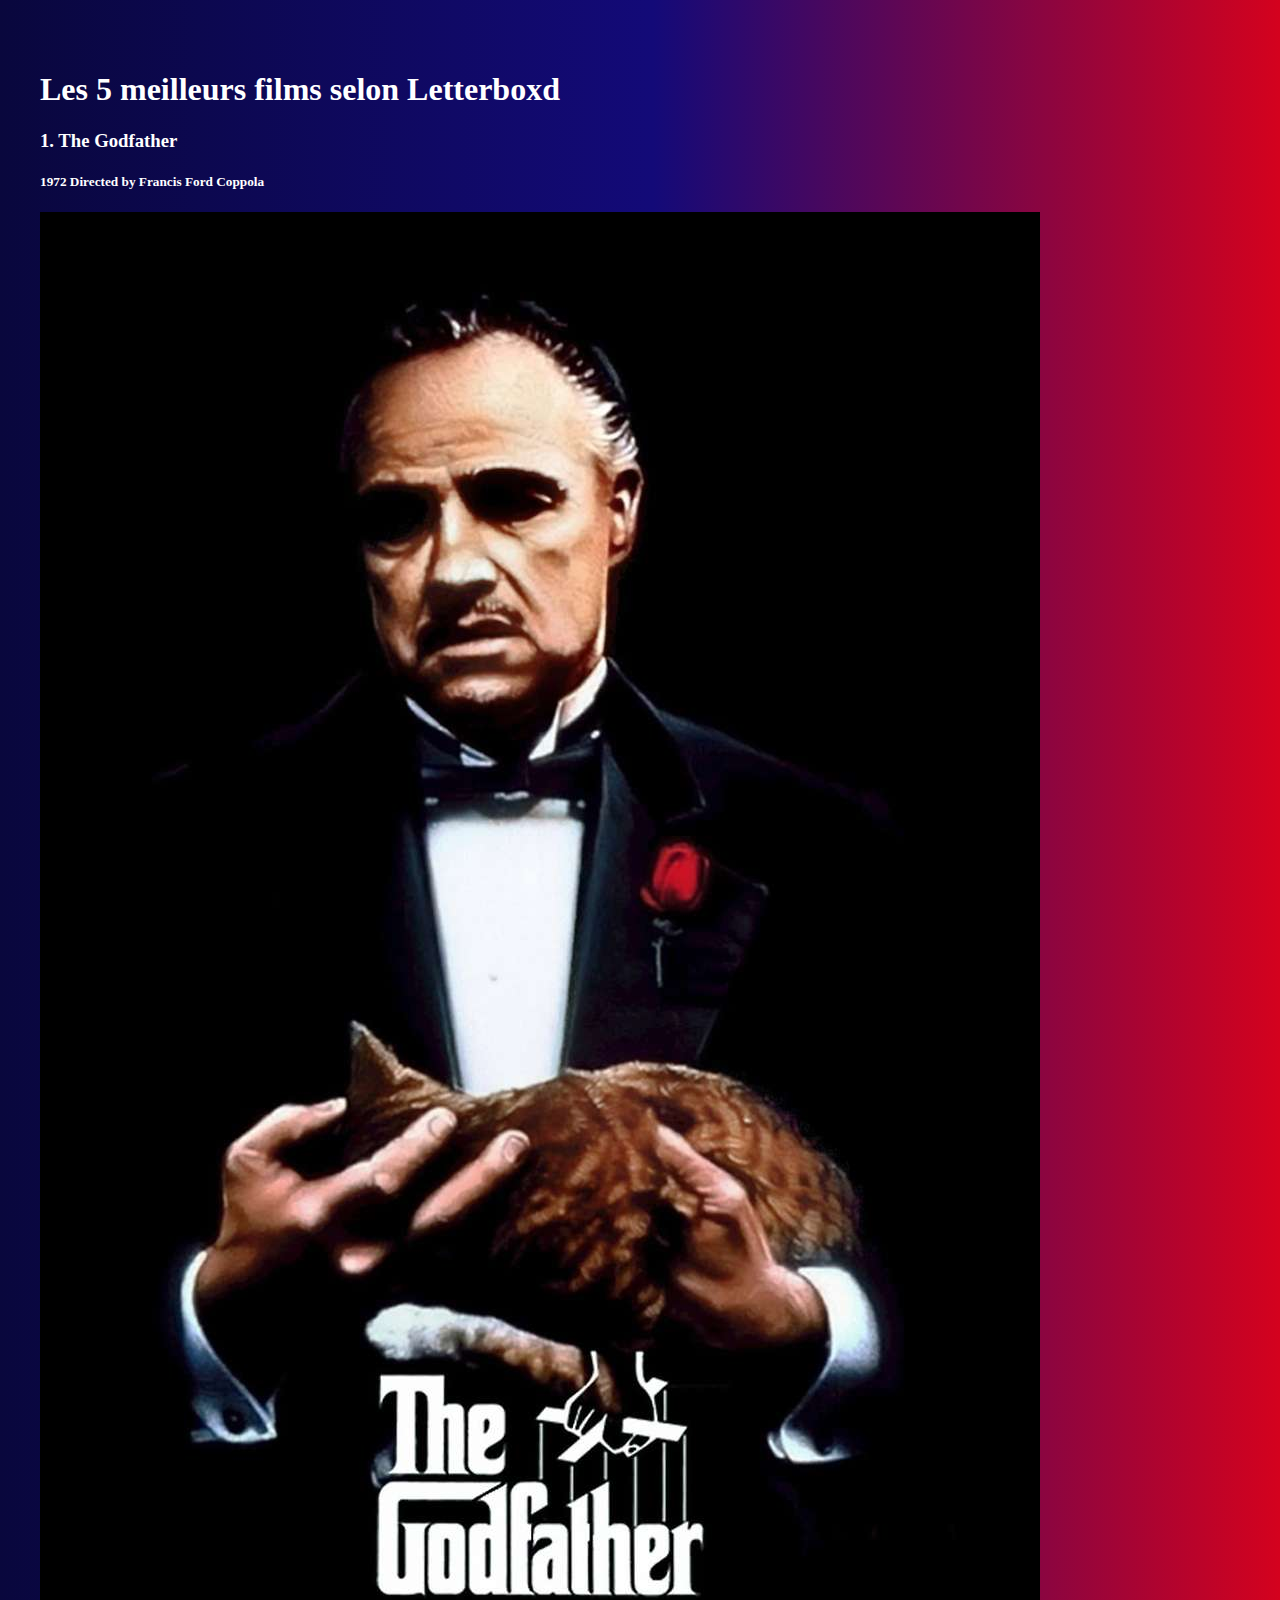
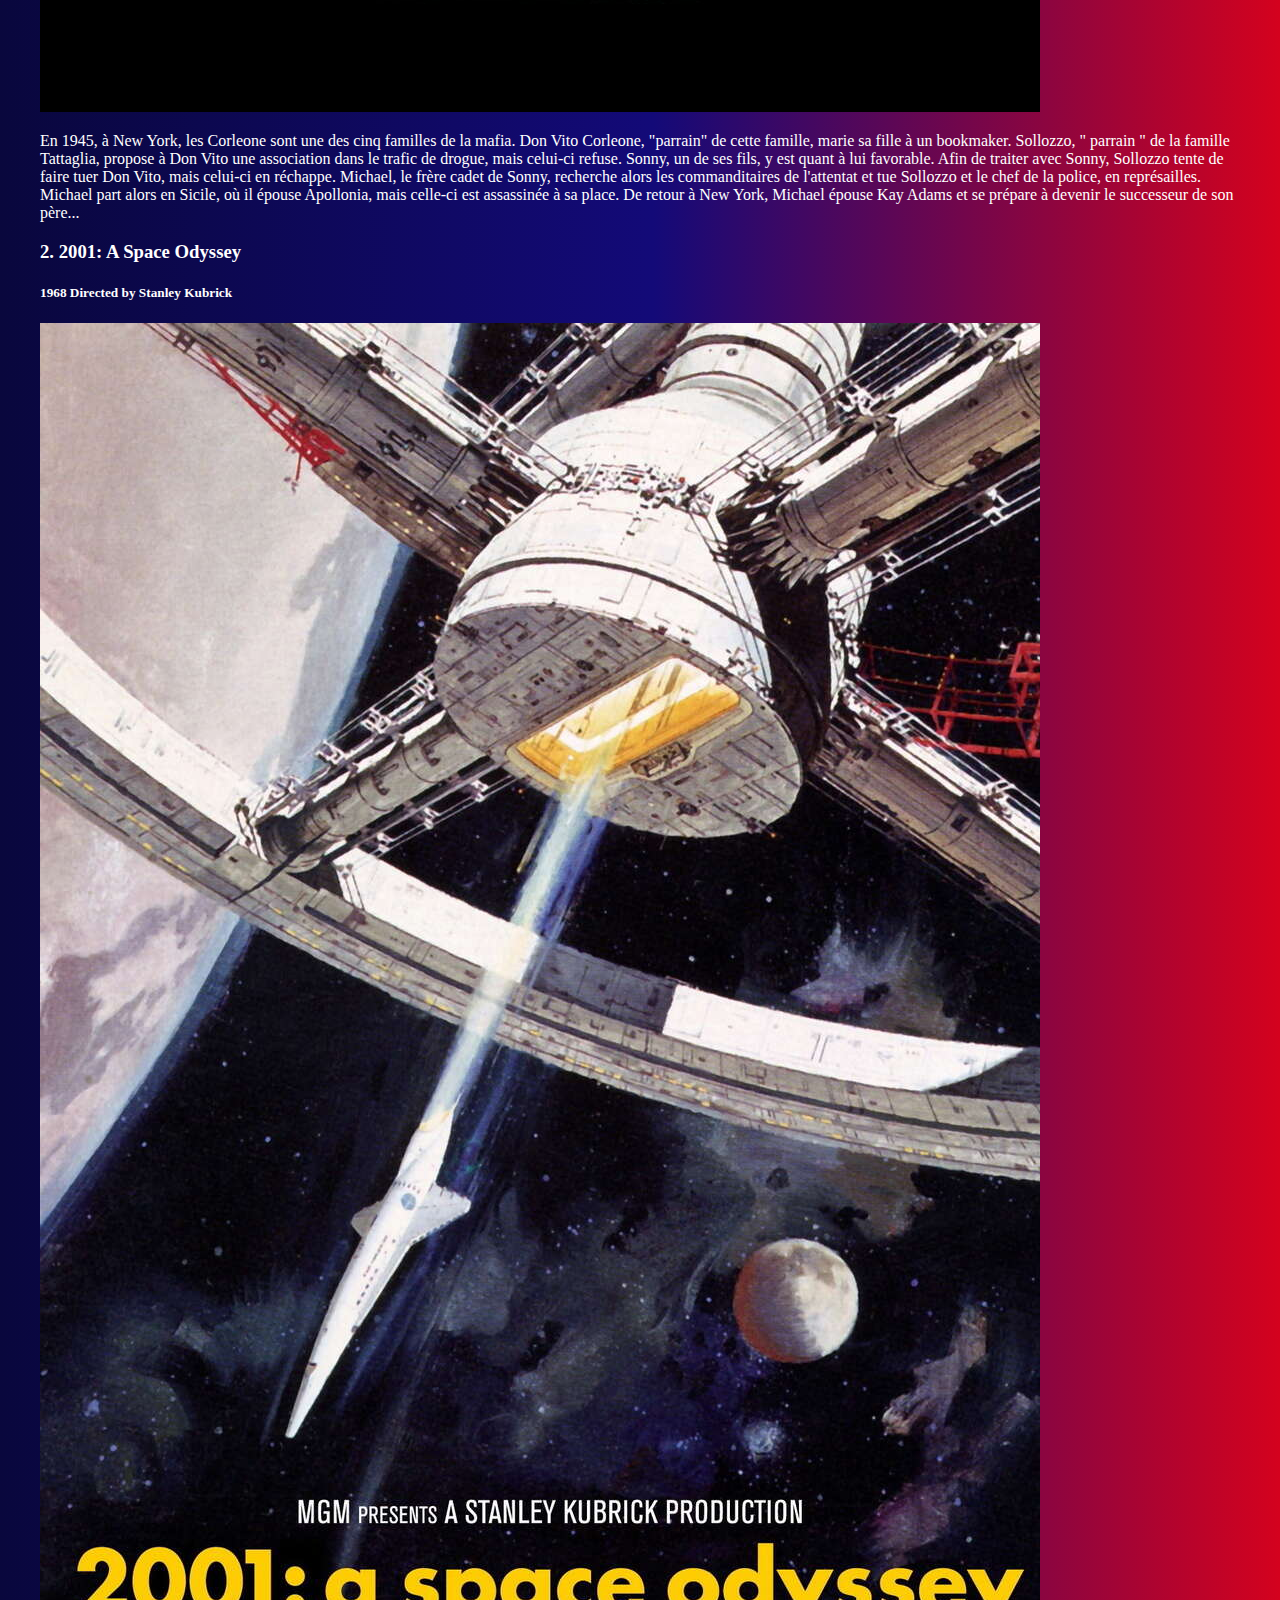
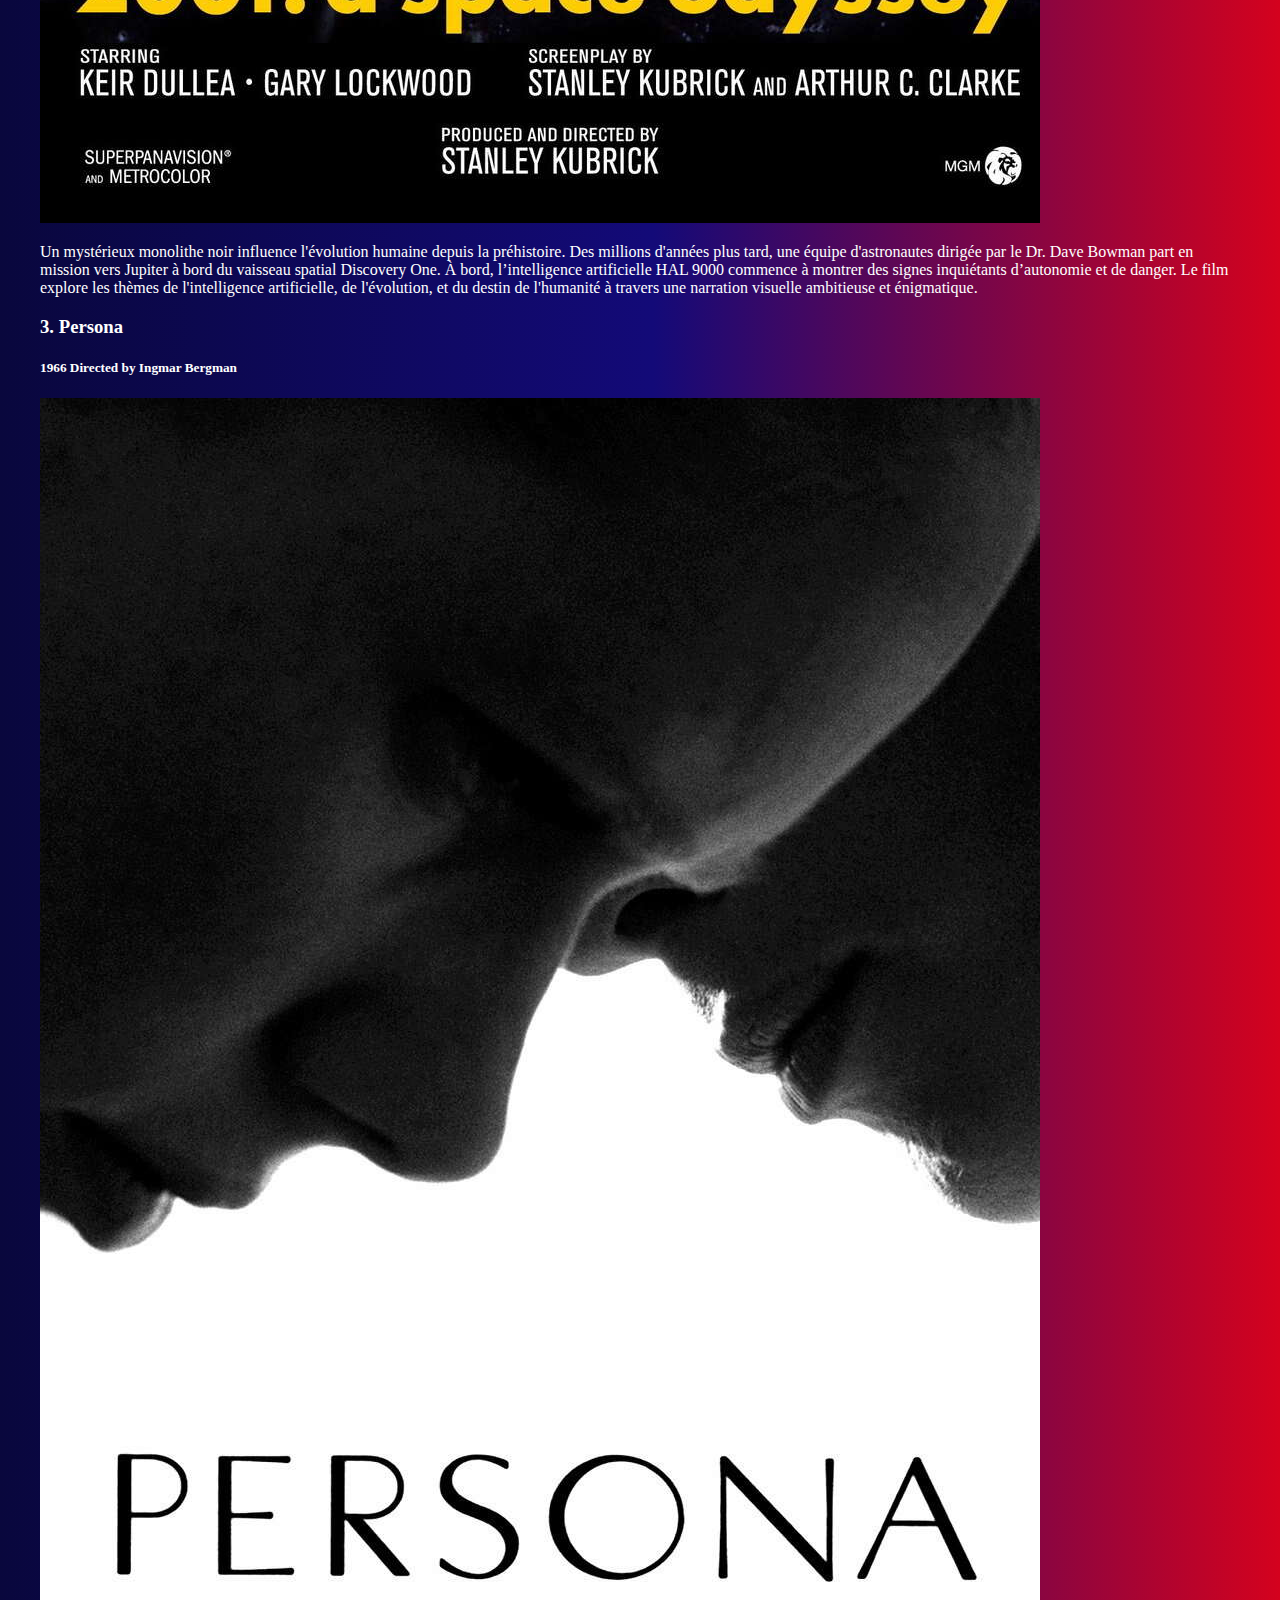
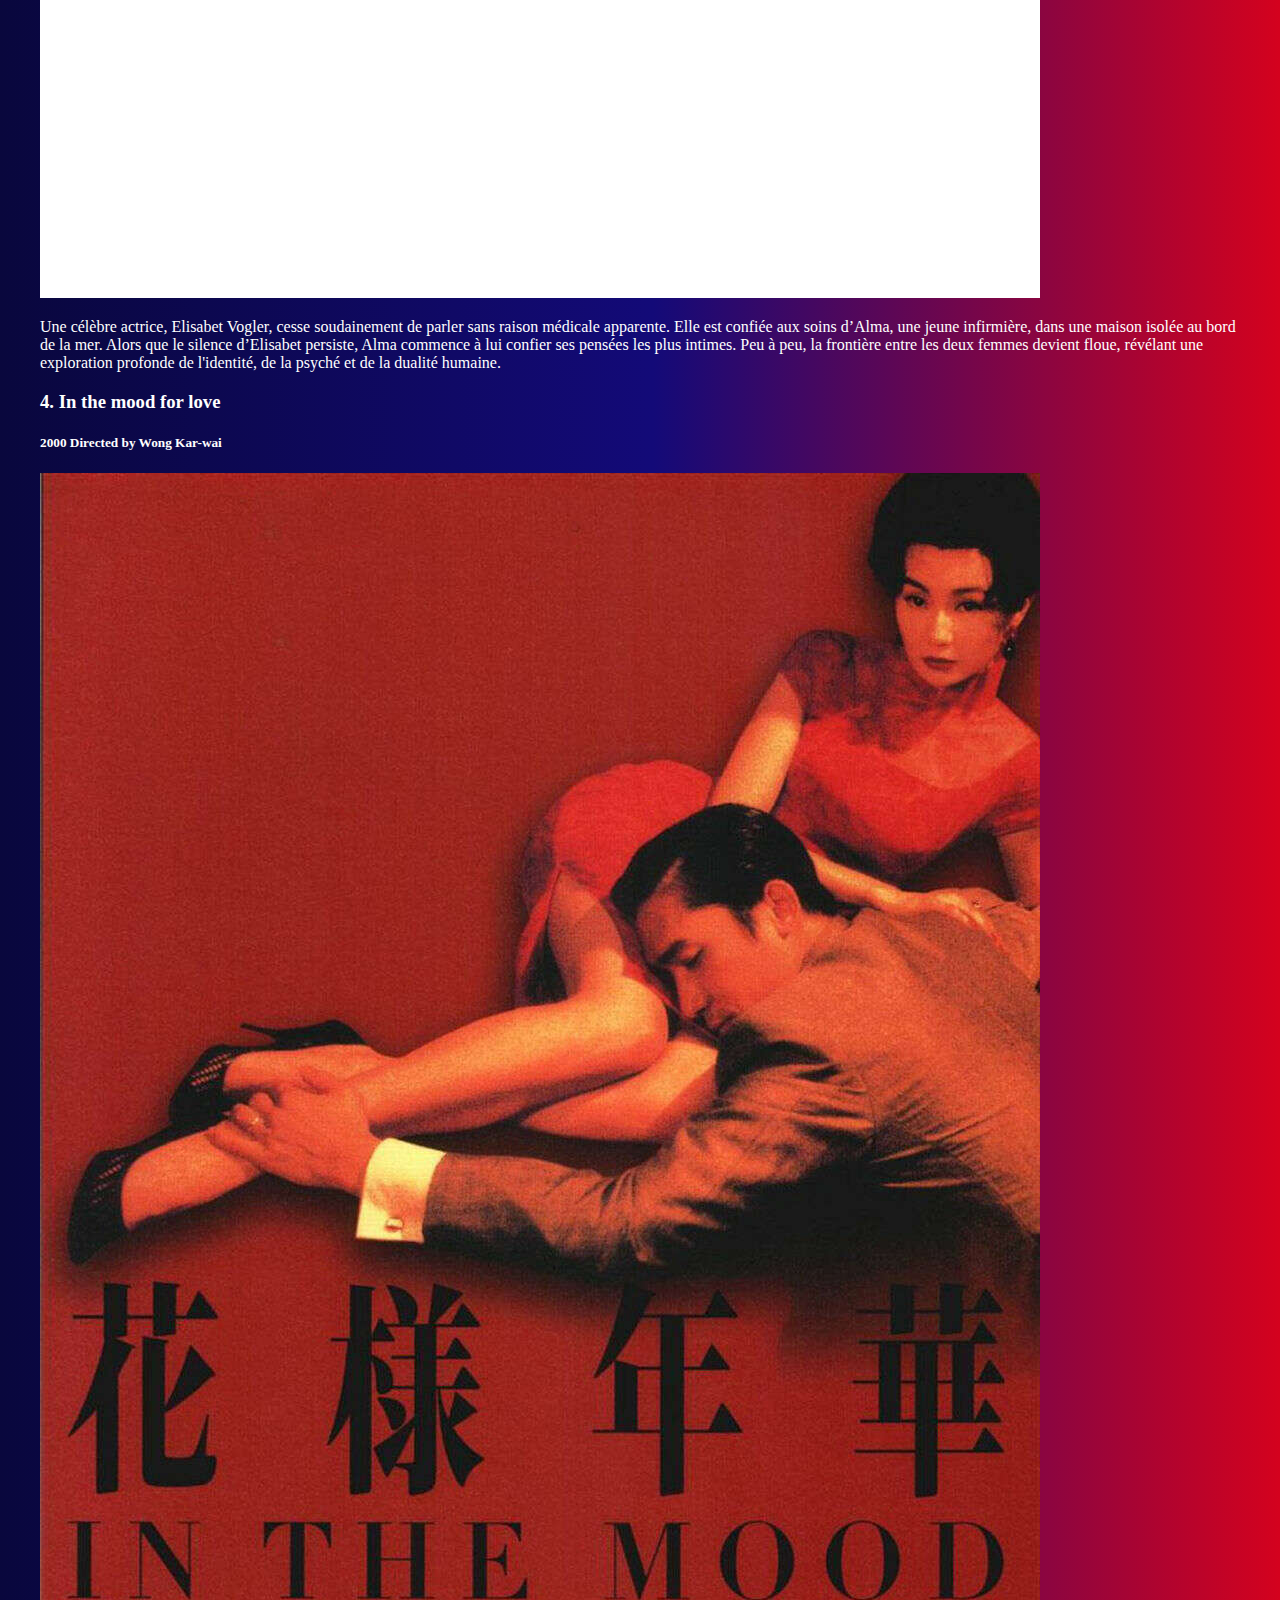
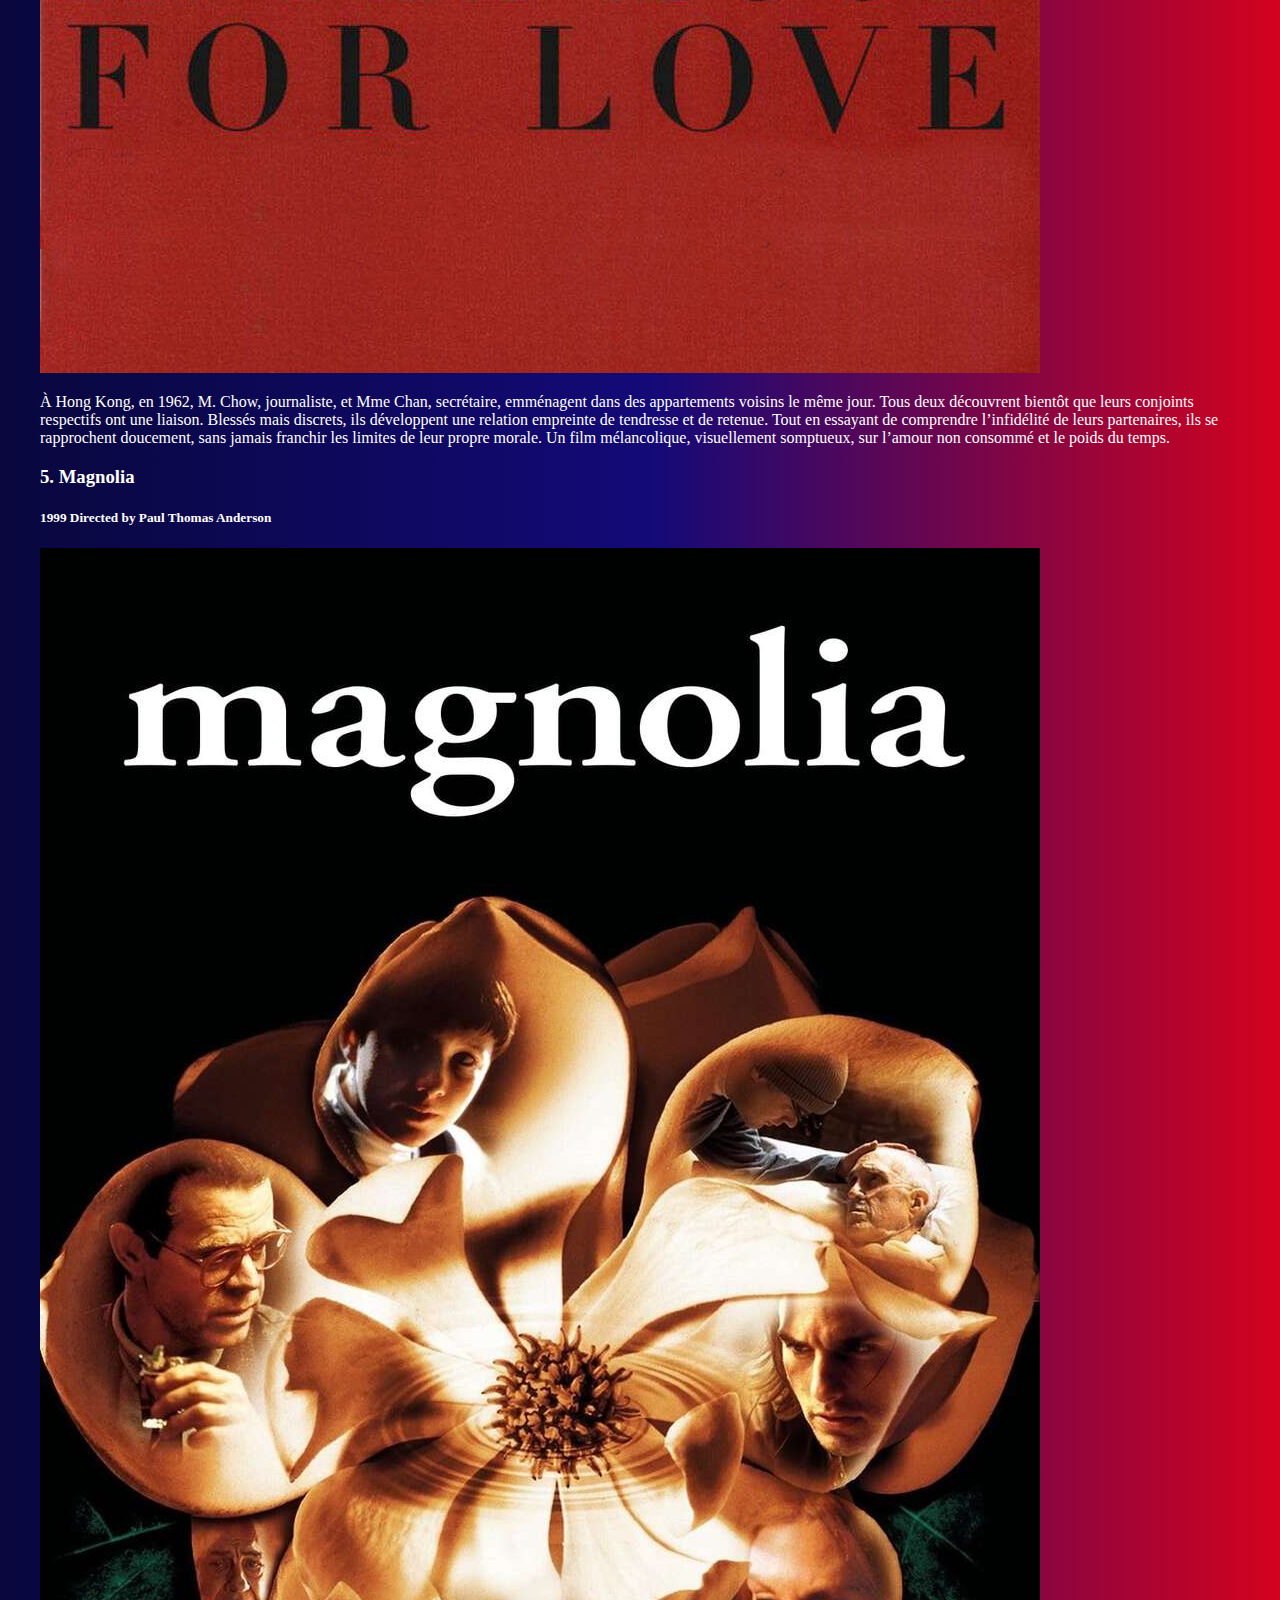
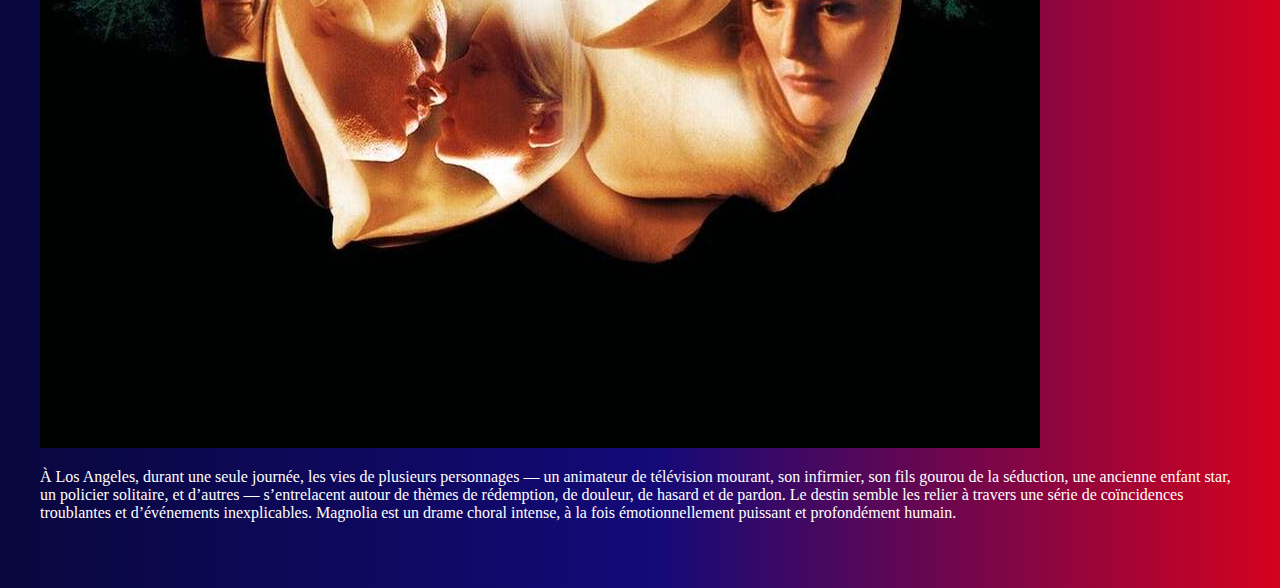
<file: blog.html>
<!DOCTYPE html>
<html lang="en">

<head>
    <meta charset="UTF-8">
    <meta name="viewport" content="width=device-width, initial-scale=1.0">
    <title>Blog</title>
    <link rel="stylesheet" href="styles.css">
    <link rel="preconnect" href="https://fonts.googleapis.com">
    <link rel="preconnect" href="https://fonts.gstatic.com" crossorigin>
    <link href="https://fonts.googleapis.com/css2?family=Truculenta:opsz,wght@12..72,100..900&display=swap"
        rel="stylesheet">

</head>

<body>

    <h1 class="title"> Les 5 meilleurs films selon Letterboxd </h1>

    <div class="container_films">

        <div class="film">
            <h3>1. The Godfather</h3>
            <h5> 1972 Directed by Francis Ford Coppola </h5>
            <div class="film_sinopsis">
                <img src="pelicula1.jpg" alt="film_thegodfather">

                <p>En 1945, à New York, les Corleone sont une des cinq familles de la mafia. Don Vito Corleone,
                    "parrain" de
                    cette famille, marie sa fille à un bookmaker. Sollozzo, " parrain " de la famille Tattaglia, propose
                    à
                    Don Vito une association dans le trafic de drogue, mais celui-ci refuse. Sonny, un de ses fils, y
                    est
                    quant à lui favorable.

                    Afin de traiter avec Sonny, Sollozzo tente de faire tuer Don Vito, mais celui-ci en réchappe.
                    Michael,
                    le frère cadet de Sonny, recherche alors les commanditaires de l'attentat et tue Sollozzo et le chef
                    de
                    la police, en représailles.

                    Michael part alors en Sicile, où il épouse Apollonia, mais celle-ci est assassinée à sa place. De
                    retour
                    à New York, Michael épouse Kay Adams et se prépare à devenir le successeur de son père...
                </p>
            </div>

            <div class="film">
                <h3>2. 2001: A Space Odyssey</h3>
                <h5> 1968 Directed by Stanley Kubrick </h5>
                <div class="film_sinopsis">
                    <img src="pelicula2.jpg" alt="film_aspaceodyssey">

                    <p>Un mystérieux monolithe noir influence l'évolution humaine depuis la préhistoire. Des millions
                        d'années plus
                        tard, une équipe d'astronautes dirigée par le Dr. Dave Bowman part en mission vers Jupiter à
                        bord du
                        vaisseau spatial Discovery One. À bord, l’intelligence artificielle HAL 9000 commence à montrer
                        des signes inquiétants d’autonomie et de danger. Le film explore les thèmes de l'intelligence
                        artificielle,
                        de l'évolution, et du destin de l'humanité à travers une narration visuelle ambitieuse et
                        énigmatique.</p>
                </div>
            </div>
            <div class="film">

                <h3>3. Persona</h3>
                <h5> 1966 Directed by Ingmar Bergman </h5>

                <div class="film_sinopsis">
                    <img src="pelicula3.jpg" alt="film_persona">

                    <p>Une célèbre actrice, Elisabet Vogler, cesse soudainement de parler sans raison médicale
                        apparente. Elle est
                        confiée aux soins d’Alma, une jeune infirmière, dans une maison isolée au bord de la mer. Alors
                        que le
                        silence d’Elisabet persiste, Alma commence à lui confier ses pensées les plus intimes.
                        Peu à peu, la frontière entre les deux femmes devient floue, révélant une exploration profonde
                        de
                        l'identité, de la psyché et de la dualité humaine.</p>
                </div>
            </div>
            <div class="film">

                <h3>4. In the mood for love </h3>
                <h5> 2000 Directed by Wong Kar-wai </h5>
                <div class="film_sinopsis">
                    <img src="pelicula4.jpg" alt="film_inthemoodforlove">

                    <p>À Hong Kong, en 1962, M. Chow, journaliste, et Mme Chan, secrétaire, emménagent dans des
                        appartements voisins
                        le même jour. Tous deux découvrent bientôt que leurs conjoints respectifs ont une liaison.
                        Blessés mais
                        discrets, ils développent une relation empreinte de tendresse et de retenue. Tout en essayant de
                        comprendre
                        l’infidélité de leurs partenaires, ils se rapprochent doucement, sans jamais franchir les
                        limites de leur
                        propre morale. Un film mélancolique, visuellement somptueux, sur l’amour non consommé et le
                        poids du temps.
                    </p>
                </div>
            </div>
            <div class="film">
                <h3>5. Magnolia</h3>
                <h5> 1999 Directed by Paul Thomas Anderson </h5>
                <div class="film_sinopsis">
                    <img src="pelicula5.jpg" alt="film_magnolia">

                    <p>À Los Angeles, durant une seule journée, les vies de plusieurs personnages — un animateur de
                        télévision
                        mourant, son infirmier, son fils gourou de la séduction, une ancienne enfant star, un policier
                        solitaire, et
                        d’autres — s’entrelacent autour de thèmes de rédemption, de douleur, de hasard et de pardon. Le
                        destin
                        semble les relier à travers une série de coïncidences troublantes et d’événements inexplicables.
                        Magnolia
                        est un drame choral intense, à la fois émotionnellement puissant et profondément humain.</p>
                </div>
            </div>
        </div>
</body>

</html>
</file>
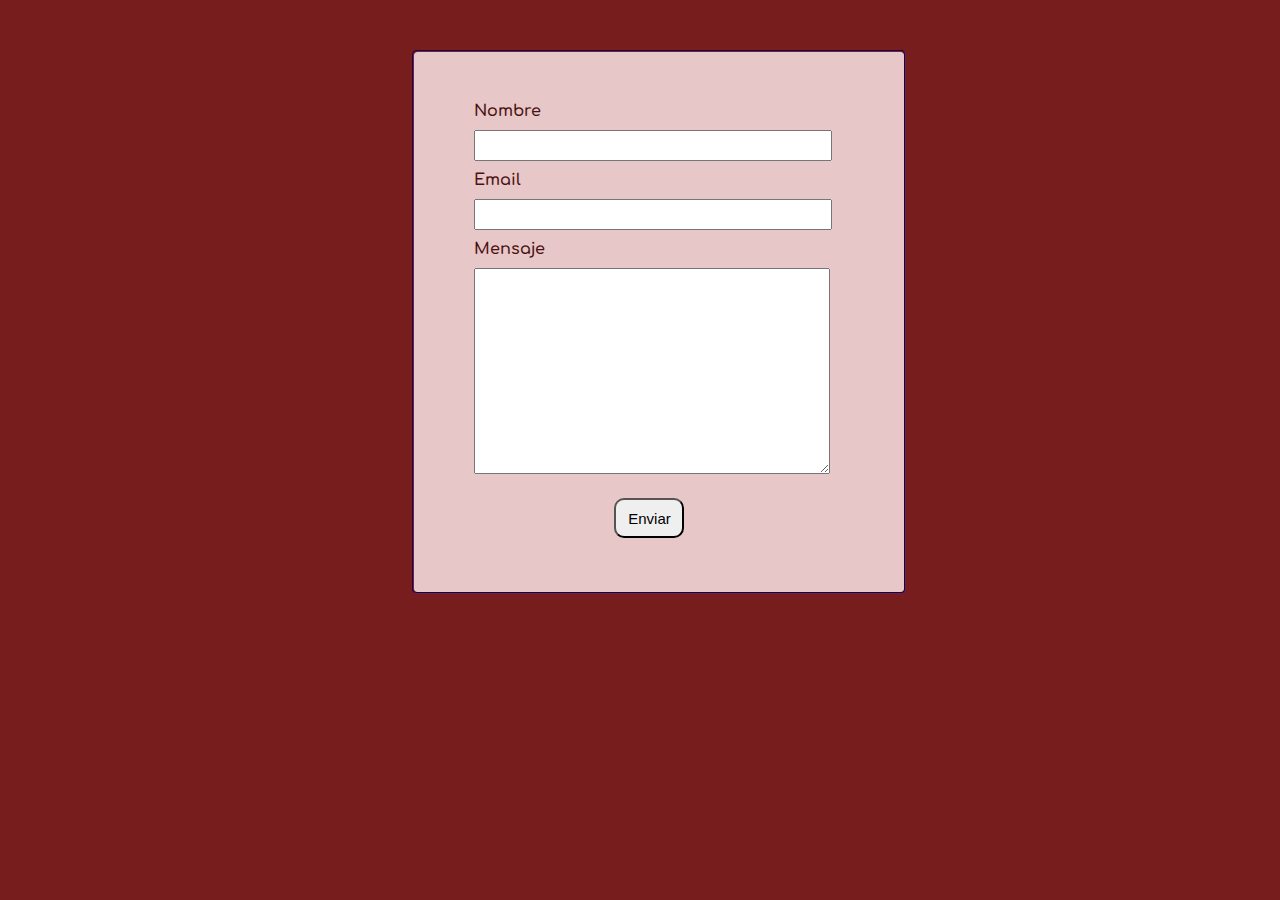
<file: contact.html>
<!DOCTYPE html>
<html lang="en">

<head>
    <meta charset="UTF-8">
    <meta name="viewport" content="width=device-width, initial-scale=1.0">
    <link rel="preconnect" href="https://fonts.googleapis.com">
    <link rel="preconnect" href="https://fonts.gstatic.com" crossorigin>
    <link
        href="https://fonts.googleapis.com/css2?family=Comfortaa:wght@300..700&family=Truculenta:opsz,wght@12..72,100..900&display=swap"
        rel="stylesheet">

    <title>Contactanos</title>
    <style>
        body {
            background: rgb(119, 29, 29);
            color: rgb(73, 17, 17);
            font-family: "Comfortaa", sans-serif;
            font-optical-sizing: auto;
            font-weight: 600;
            font-style: normal;
        }

        .formulario {
            background: rgb(231, 199, 199);
            ;
            margin: 50px 32%;
            padding: 20px;
            border: 2px groove rgb(112, 25, 112);
            border-radius: 5px;
            width: 450px;
            height: 500px;
        }

        form {
            padding: 20px 40px;
        }

        label {
            display: inline-block;
            padding: 10px 0;
        }

        #name,
        #email {
            width: 350px;
            height: 25px;
        }

        #texto {
            width: 350px;
            height: 200px;
        }

        .btn_container {
            margin: 20px 140px;
        }

        #btn {
            font-size: 15px;
            width: 70px;
            height: 40px;
            border-radius: 10px;
        }
    </style>
</head>

<body>
    <div class="formulario">

        <form action="">
            <label for="name">Nombre</label> <br> <input type="text" id="name" maxlength="15" required> <br>
            <label for="email">Email</label> <br> <input type="email" id="email" required> <br>
            <label for="texto"> Mensaje</label> <br><textarea name="texto" id="texto"></textarea> <br>
            <div class="btn_container">
                <input type="button" id="btn" value="Enviar">

            </div>
        </form>
    </div>

</body>

</html>
</file>
<file: styles.css>
body{
background: #09073d;
background: linear-gradient(90deg,rgba(9, 7, 61, 1) 0%, rgba(19, 10, 120, 1) 51%, rgba(212, 2, 30, 1) 100%);
color: white;
margin: 30px 20px;
padding: 20px;
}
.title (
    a
)
</file>
